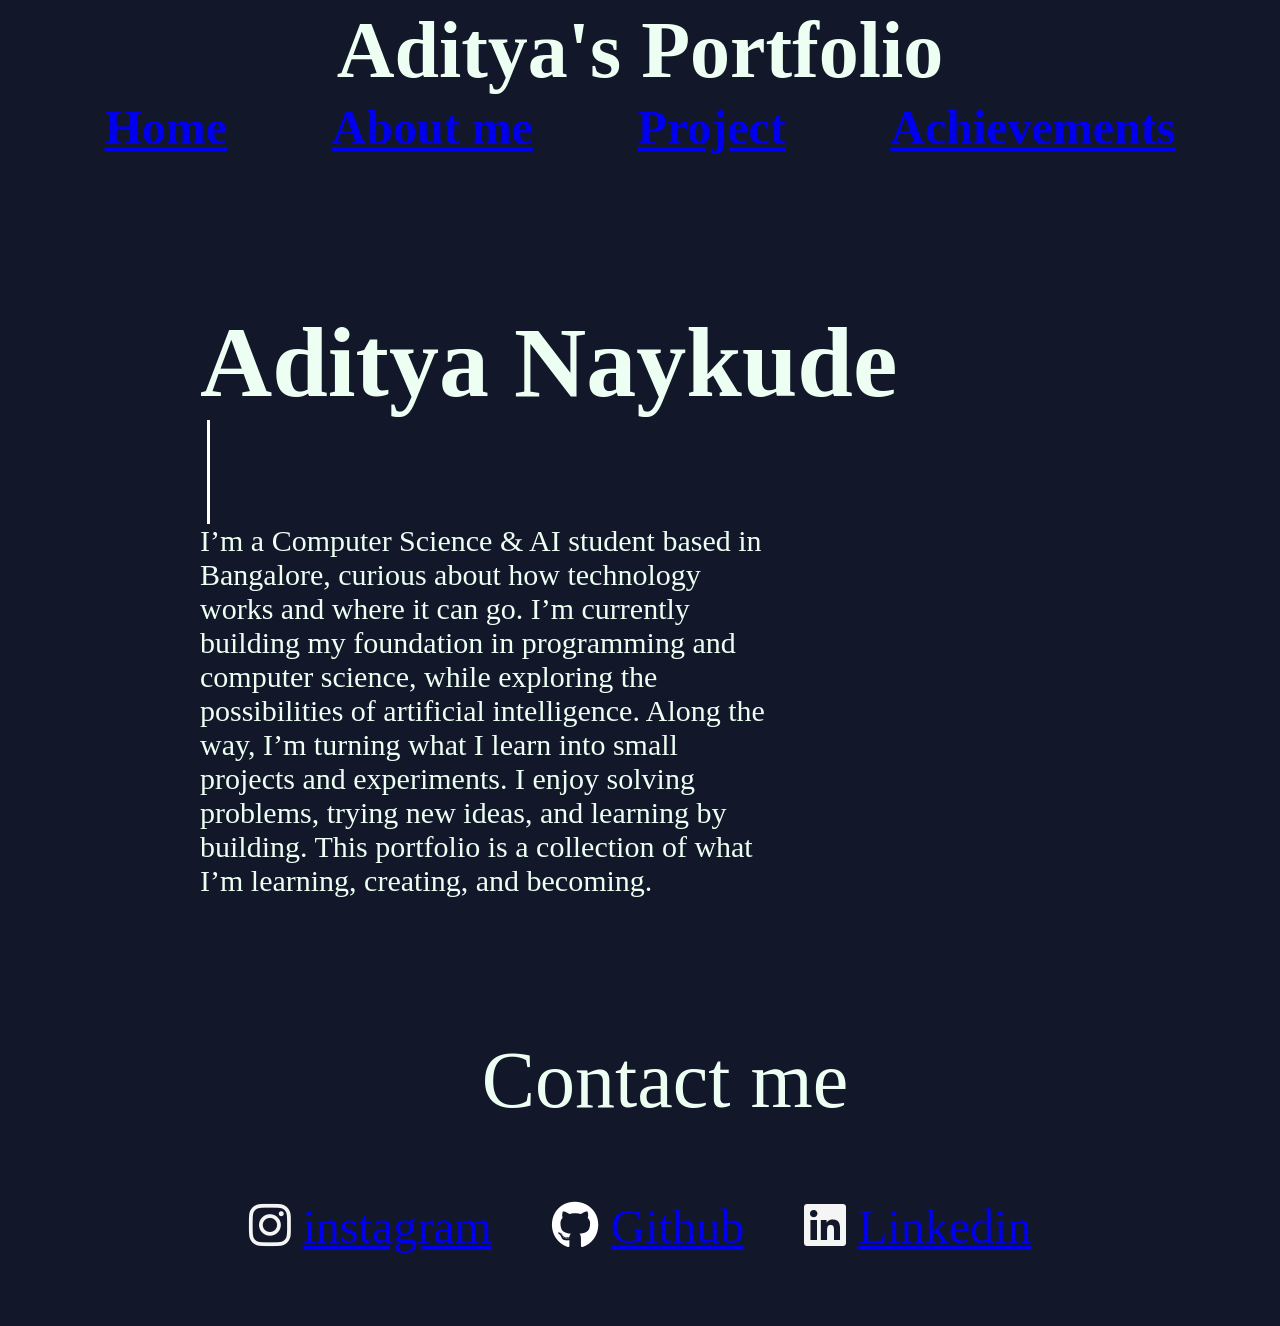
<file: index.html>
<!DOCTYPE html>
<html lang="en">
<head>
    <meta charset="UTF-8">
    <meta name="viewport" content="width=device-width, initial-scale=1.0">
    <title>My portfolio</title>
    <link rel="stylesheet" href="https://cdnjs.cloudflare.com/ajax/libs/font-awesome/6.4.0/css/all.min.css" integrity="sha512-iecdLmaskl7CVkqkXNQ/ZH/XLlvWZOJyj7Yy7tcenmpD1ypASozpmT/E0iPtmFIB46ZmdtAc9eNBvH0H/ZpiBw==" crossorigin="anonymous" referrerpolicy="no-referrer" />
    <link  rel="stylesheet" href="stylehome.css">
</head>
<body>
    <div class="navbar">
        <h>Aditya's Portfolio</h>
         
    </div>
    <div class="option">
            <a href="index.html" >Home</a>
            <a href="indexabout.html" >About me</a>
            <a href="indexproject.html" >Project</a>
            <a href="indexAchievements.html" >Achievements</a>
        </div>
        <div class="content">
            <h1>Aditya Naykude</h1>
            <h6>I am a CS & AI student</h6>
            <div class="contentpro">
                <p>I’m a Computer Science & AI student based in Bangalore,
curious about how technology works and where it can go.
I’m currently building my foundation in programming and computer science,
while exploring the possibilities of artificial intelligence.
Along the way, I’m turning what I learn into small projects and experiments.
I enjoy solving problems, trying new ideas, and learning by building.
This portfolio is a collection of what I’m learning, creating, and becoming.</p>
            </div>
        </div>

        <footer>
            <div class="contact">
                <p>Contact me</p>
                </div>
                <div class="contactme">
                <div class="instagram">
                    <i class="fa-brands fa-instagram"></i>
                    <a href="https://www.instagram.com/aditya_naykude_17/?hl=en">instagram</a>
                </div>
            <div class="Github">
                <i class="fa-brands fa-github"></i>
                <a href="https://github.com/Aditya18633">Github</a>
            </div>
            <div class="linkedin">
               <i class="fa-brands fa-linkedin"></i>
               
                <a href="https://www.linkedin.com/in/aditya-naykude-133015411/">Linkedin</a>
            </div>
            </div>
        </footer>
</body>
</html>
</file>
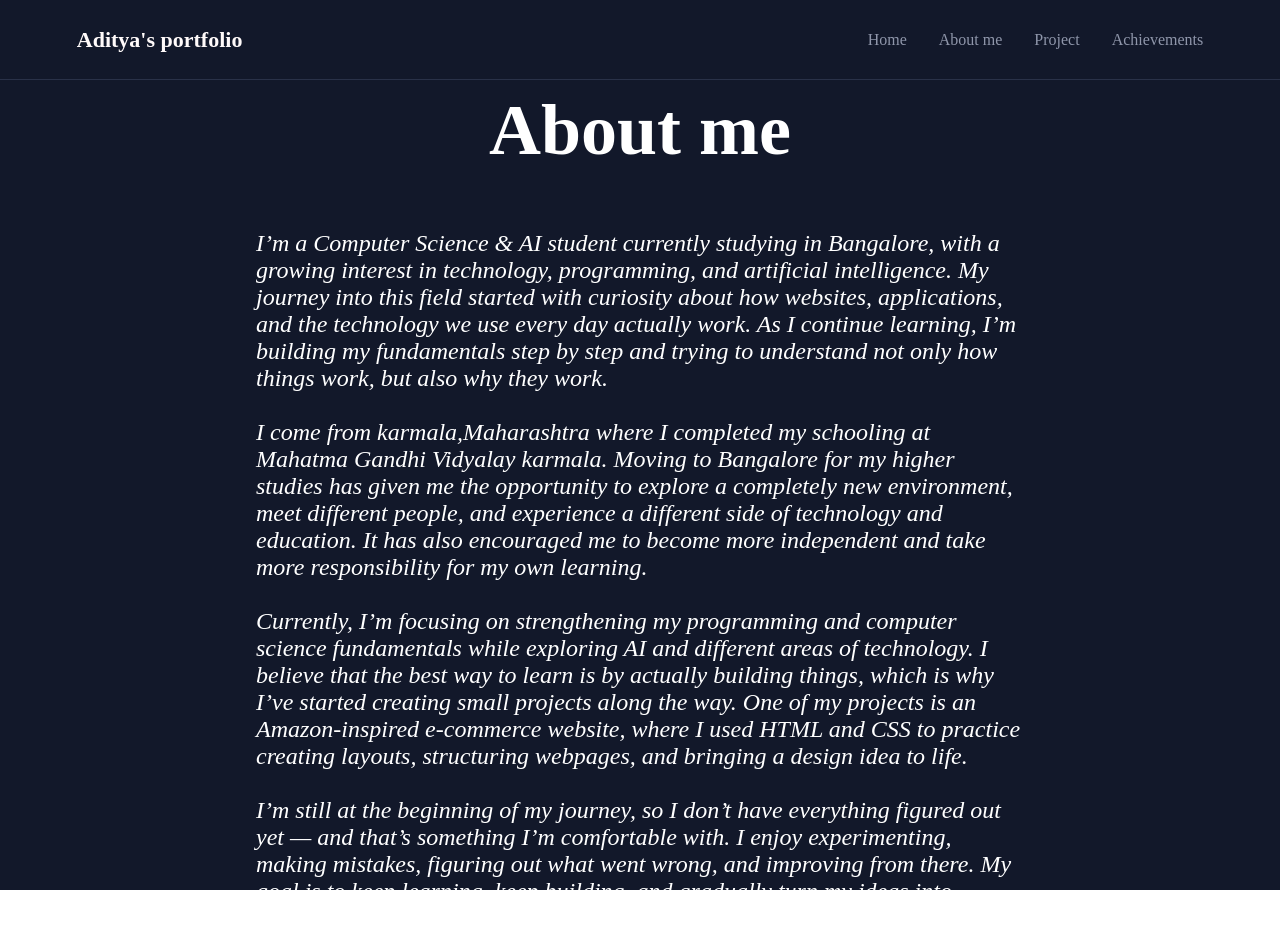
<file: indexabout.html>
<!DOCTYPE html>
<html lang="en">
<head>
    <meta charset="UTF-8">
    <meta name="viewport" content="width=device-width, initial-scale=1.0">
    <title>About</title>
    <link  rel="stylesheet" href="styleabout.css">
    
</head>
<body>
     <nav class="navbar">

        <h2>Aditya's portfolio</h2>

        <div class="nav-links">
             <a href="index.html" >Home</a>
            <a href="indexabout.html" >About me</a>
            <a href="indexproject.html" >Project</a>
            <a href="indexAchievements.html" >Achievements</a>
        </div>

    </nav>
    <header>
        <h2>About me</h2>
    </header>
    <div class="about">
        <p>I’m a Computer Science & AI student currently studying in Bangalore, with a growing interest in technology, programming, and artificial intelligence. My journey into this field started with curiosity about how websites, applications, and the technology we use every day actually work. As I continue learning, I’m building my fundamentals step by step and trying to understand not only how things work, but also why they work.
        <br>
        <br>
I come from karmala,Maharashtra where I completed my schooling at Mahatma Gandhi Vidyalay karmala. Moving to Bangalore for my higher studies has given me the opportunity to explore a completely new environment, meet different people, and experience a different side of technology and education. It has also encouraged me to become more independent and take more responsibility for my own learning.
<br>
 <br>
Currently, I’m focusing on strengthening my programming and computer science fundamentals while exploring AI and different areas of technology. I believe that the best way to learn is by actually building things, which is why I’ve started creating small projects along the way. One of my projects is an Amazon-inspired e-commerce website, where I used HTML and CSS to practice creating layouts, structuring webpages, and bringing a design idea to life.
<br>
 <br>
I’m still at the beginning of my journey, so I don’t have everything figured out yet — and that’s something I’m comfortable with. I enjoy experimenting, making mistakes, figuring out what went wrong, and improving from there. My goal is to keep learning, keep building, and gradually turn my ideas into projects that are useful and meaningful.
</p>
    </div>
    
</body>
</html>
</file>
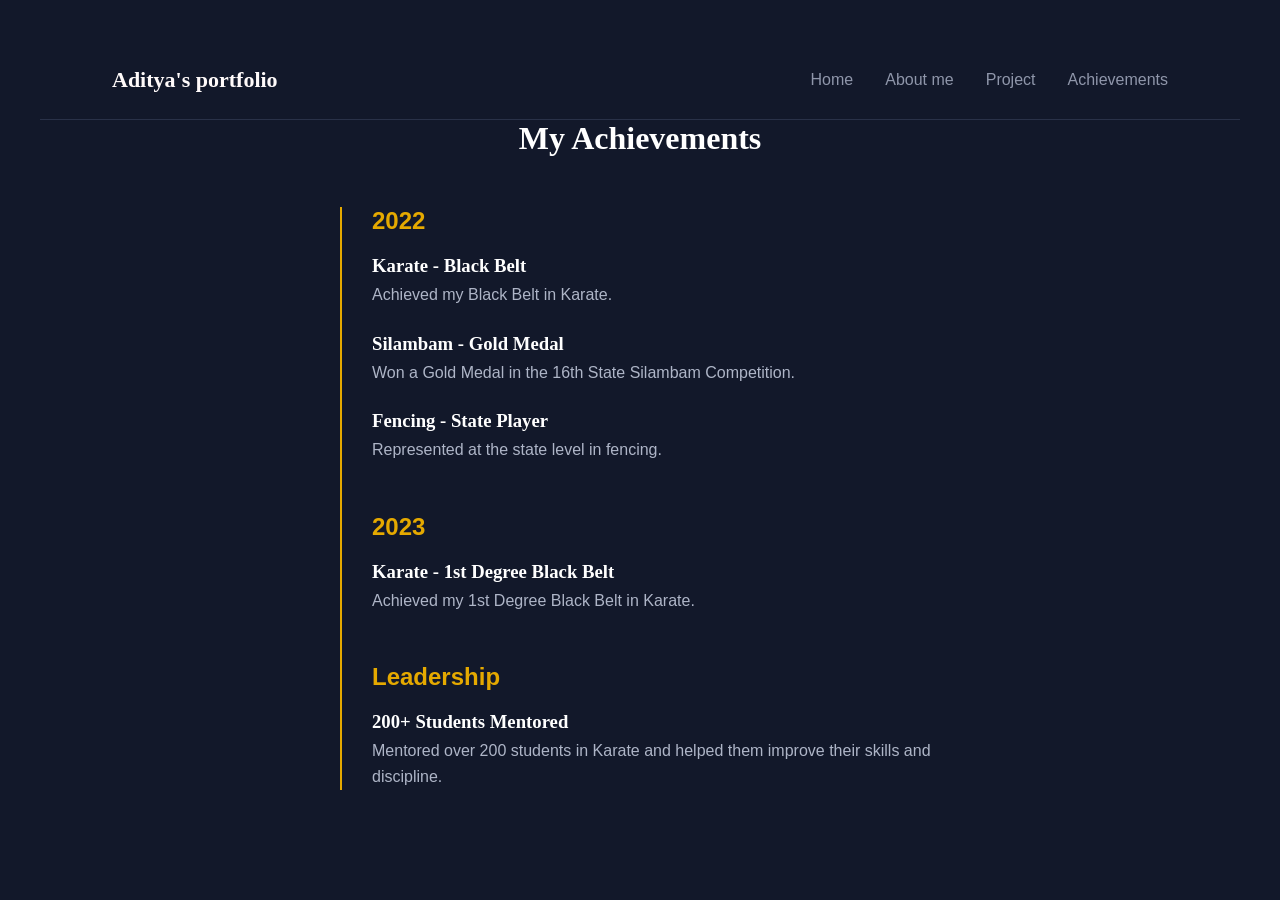
<file: indexAchievements.html>
<!DOCTYPE html>
<html lang="en">
<head>
    <meta charset="UTF-8">
    <meta name="viewport" content="width=device-width, initial-scale=1.0">
    <title>Achievements</title>
    <link  rel="stylesheet" href="styleAchievements.css">
</head>
<body>
     <nav class="navbar">

        <h2>Aditya's portfolio</h2>

        <div class="nav-links">
             <a href="index.html" >Home</a>
            <a href="indexabout.html" >About me</a>
            <a href="indexproject.html" >Project</a>
            <a href="indexAchievements.html" >Achievements</a>
        </div>

    </nav>
      <h1>My Achievements</h1>

    <div class="timeline">

        <div class="achievement">
            <h2>2022</h2>

            <h3>Karate - Black Belt</h3>
            <p>Achieved my Black Belt in Karate.</p>

            <h3>Silambam - Gold Medal</h3>
            <p>Won a Gold Medal in the 16th State Silambam Competition.</p>

            <h3>Fencing - State Player</h3>
            <p>Represented at the state level in fencing.</p>
        </div>


        <div class="achievement">
            <h2>2023</h2>

            <h3>Karate - 1st Degree Black Belt</h3>
            <p>Achieved my 1st Degree Black Belt in Karate.</p>
        </div>


        <div class="achievement">
            <h2>Leadership</h2>

            <h3>200+ Students Mentored</h3>
            <p>
                Mentored over 200 students in Karate and helped
                them improve their skills and discipline.
            </p>
        </div>

    </div>

</body>
</html>
</file>
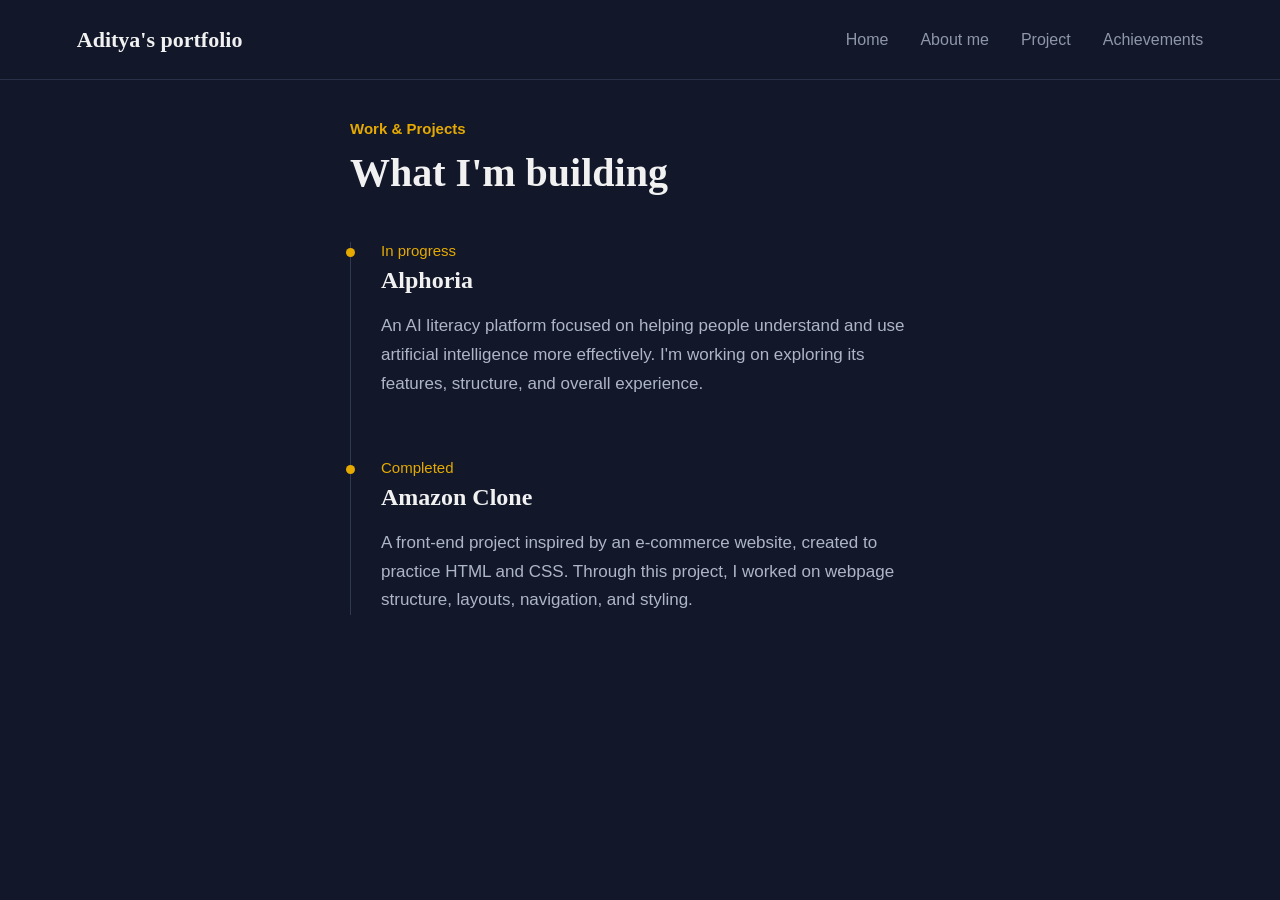
<file: indexproject.html>
<!DOCTYPE html>
<html lang="en">
<head>
    <meta charset="UTF-8">
    <meta name="viewport" content="width=device-width, initial-scale=1.0">
    <title>Project</title>
     <link  rel="stylesheet" href="styleproject.css">
</head>
<body>
    

    <!-- Navigation -->
    <nav class="navbar">

        <h2>Aditya's portfolio</h2>

        <div class="nav-links">
             <a href="index.html" >Home</a>
            <a href="indexabout.html" >About me</a>
            <a href="indexproject.html" >Project</a>
            <a href="indexAchievements.html" >Achievements</a>
        </div>

    </nav>



    <!-- Main Work Section -->
    <main class="work-section">

        <p class="section-label">Work & Projects</p>

        <h1>What I'm building</h1>


     <div class="timeline">


            <!-- Alphoria -->
            <div class="project">

                <p class="project-status">In progress</p>

                <h2>Alphoria</h2>

                <p class="project-description">
                    An AI literacy platform focused on helping people
                    understand and use artificial intelligence more
                    effectively. I'm working on exploring its features,
                    structure, and overall experience.
                </p>

            </div>


            <!-- Amazon Clone -->
            <div class="project">

                <p class="project-status">Completed</p>

                <h2>Amazon Clone</h2>

                <p class="project-description">
                    A front-end project inspired by an e-commerce website,
                    created to practice HTML and CSS. Through this project,
                    I worked on webpage structure, layouts, navigation,
                    and styling.
                </p>

            </div>


        </div>

    </main>
    
</body>
</html>
</file>
<file: stylehome.css>
*{
  box-sizing:border-box;
  margin: 0;
  padding:0;  
}

.navbar{
    height: 100px;
    display:flex;
    font-size: 5rem;
    font-weight: 600;
    background-color: rgb(18,24,42);
    color: #edfff3;
    font-family: cursive;
    justify-content: center;
    align-items: center;
}

.option{
     display:flex;
     justify-content:space-evenly;
    font-size: 3rem;
    font-weight: 600;
    background-color: rgb(18,24,42);
    color: #edfff3;
    font-family: cursive;
}

.content{
    height: 880px;
    background-color: rgb(18,24,42);
    color: #edfff3;
}

h1{
    padding-top: 150px;
    padding-left: 200px;
    font-weight: 700;
    font-size: 100px;
    
}


h6{
    padding-left: 23dvh;
    padding-top: 2dvh;
    font-size: 75px;
    color: #A9B2C6;
    overflow: hidden;
    white-space: nowrap;
    border-right: 3px solid white;
    width: 0;
    animation: typing 3s steps(27) infinite alternate;
}

@keyframes typing {
    from {
        width: 0;
    }

    to {
        width: 27ch;
    }
}

.contentpro{
    display: flex;
    flex-wrap: wrap;
    max-width: 52ch;
    padding-left: 200px;
    font-size:30px;
}

.contact{
    display: flex;
    background-color: rgb(18,24,42);
    color: #edfff3;
    padding-left: 50px;
    justify-content: center;
    align-items: center;
    font-size: 5rem;
}

.contactme{
    display: flex;
    flex-direction: row;
    background-color: rgb(18,24,42);
    width: 100%;
    min-height: 200px;
    gap: 60px;
    justify-content: center;
    align-items: center;
}

.instagram{
    background-color: rgb(18,24,42);
    color: whitesmoke;
    font-size: 3rem;
 
}

.Github{
    background-color: rgb(18,24,42);
    color: white;
    font-size: 3rem;
}

.linkedin{
     background-color: rgb(18,24,42);
    color: whitesmoke;
    font-size: 3rem;  
}

@media (max-width: 700px) {

    .navbar {
        height: 70px;
        font-size: 2rem;
    }

   .option {
    font-size: 1.2rem;
    flex-wrap: wrap;
    gap: 10px;
    padding: 10px;
}

    .content {
    height: auto;
    min-height: 100vh;
    overflow: hidden;
}

    h1 {
        padding-top: 100px;
        padding-left: 20px;
        font-size: 50px;
    }

h6 {
    padding-left: 20px;
    padding-top: 20px;
    font-size: 35px;
}

  .contentpro {
    padding-left: 20px;
    padding-right: 20px;
    max-width: 100%;
    font-size: 20px;
}

    .contact {
        font-size: 2rem;
    }

    .contactme {
        gap: 20px;
    }

    .instagram,
    .Github,
    .linkedin {
        font-size: 2rem;
    }
}
</file>
<file: styleabout.css>
*{
  box-sizing:border-box;
  margin: 0;
  padding:0;  
}
.navbar {
    height: 80px;

    display: flex;

    align-items: center;

    justify-content: space-between;

    padding: 0 6%;

    border-bottom: 1px solid #293148;

    background-color: rgb(18,24,42);
}

.navbar h2 {
    margin: 0;

    font-family: Georgia, serif;

    font-size: 22px;

    color: snow;

}

.nav-links {
    display: flex;

    gap: 32px;
}

.nav-links a {
    color: #8f96aa;

    text-decoration: none;

    font-size: 16px;

    transition: 0.2s;
}

.nav-links a:hover {
    color: #e5a900;
}

.nav-links .active {
    color: #e5a900;
}
header{
    background-color: rgb(18,24,42);
    color: white;
    height:100px;
    display: flex;
    justify-content: center;
    align-items: center;
    font-weight: 500;
    font-size: 3rem;
}

.about p{
    height: 1000px; ;
    background-color: rgb(18,24,42);
    height: 710px;
    padding-left: 20%;
    padding-right: 20%;
    padding-top:50px;
    font-size: 1.5rem;
    color: white;
    font-style: italic;


     
}
</file>
<file: styleAchievements.css>
*{
    box-sizing: border-box;
    margin: 0;
    padding: 0;
}

.navbar {
    height: 80px;

    display: flex;

    align-items: center;

    justify-content: space-between;

    padding: 0 6%;

    border-bottom: 1px solid #293148;

    background-color: rgb(18,24,42);
}

.navbar h2 {
    margin: 0;

    font-family: Georgia, serif;

    font-size: 22px;

    color: snow;

}

.nav-links {
    display: flex;

    gap: 32px;
}

.nav-links a {
    color: #8f96aa;

    text-decoration: none;

    font-size: 16px;

    transition: 0.2s;
}

.nav-links a:hover {
    color: #e5a900;
}

.nav-links .active {
    color: #e5a900;
}

body {
    margin: 0;
    padding: 40px;

    background-color: rgb(18, 24, 42);
    color: white;

    font-family: Arial, sans-serif;
}

h1 {
    text-align: center;
    font-family: Georgia, serif;
    margin-bottom: 50px;
}

.timeline {
    width: 600px;
    margin: auto;

    border-left: 2px solid #e5a900;

    padding-left: 30px;
}

.achievement {
    margin-bottom: 50px;
}

.achievement h2 {
    color: #e5a900;
    margin-bottom: 20px;
}

.achievement h3 {
    font-family: Georgia, serif;
    margin-bottom: 5px;
}

.achievement p {
    color: #aeb5c7;
    line-height: 1.6;
    margin-bottom: 25px;
}
</file>
<file: styleproject.css>
*{
  box-sizing:border-box; 
}

body {
    margin: 0;

    background-color: rgb(18, 24, 42);

    color: #f1f1f1;

    font-family: Arial, sans-serif;
}


header{
    height: 100px;
    background-color: rgb(18,24,42);
    color: white;
    display: flex;
    justify-content: center;
    align-items: center;
    font-size: 50px;
}

.navbar {
    height: 80px;

    display: flex;

    align-items: center;

    justify-content: space-between;

    padding: 0 6%;

    border-bottom: 1px solid #293148;
}

.navbar h2 {
    margin: 0;

    font-family: Georgia, serif;

    font-size: 22px;
}

.nav-links {
    display: flex;

    gap: 32px;
}

.nav-links a {
    color: #8f96aa;

    text-decoration: none;

    font-size: 16px;

    transition: 0.2s;
}

.nav-links a:hover {
    color: #e5a900;
}

.nav-links .active {
    color: #e5a900;
}


/* ------------------------------
   Main Work Section
------------------------------ */

.work-section {
    max-width: 620px;

    margin: 40px auto 100px;

    padding: 0 20px;
}


/* Small yellow heading */

.section-label {
    color: #e5a900;

    font-size: 15px;

    font-weight: 600;

    margin-bottom: 12px;
}


/* Main heading */

.work-section h1 {
    margin: 0 0 45px;

    font-family: Georgia, serif;

    font-size: 40px;

    line-height: 1.2;
}


/* ------------------------------
   Timeline
------------------------------ */

.timeline {
    border-left: 1px solid #30394f;

    padding-left: 30px;
}


/* Individual project */

.project {
    position: relative;

    margin-bottom: 60px;
}


/* Yellow timeline dot */

.project::before {
    content: "";

    position: absolute;

    width: 9px;

    height: 9px;

    background-color: #e5a900;

    border-radius: 50%;

    left: -35px;

    top: 6px;
}


/* Project status */

.project-status {
    margin: 0 0 8px;

    color: #e5a900;

    font-size: 15px;
}


/* Project title */

.project h2 {
    margin: 0 0 18px;

    font-family: Georgia, serif;

    font-size: 24px;
}


/* Project description */

.project-description {
    margin: 0;

    color: #aeb5c7;

    font-size: 17px;

    line-height: 1.7;
}


/* ------------------------------
   Mobile
------------------------------ */

@media (max-width: 700px) {

    .navbar {
        padding: 0 25px;
    }

    .nav-links {
        gap: 15px;
    }

    .nav-links a {
        font-size: 14px;
    }

    .work-section {
        margin-top: 30px;
    }

    .work-section h1 {
        font-size: 34px;
    }

    .project h2 {
        font-size: 22px;
    }

    .project-description {
        font-size: 16px;
    }
}
</file>
